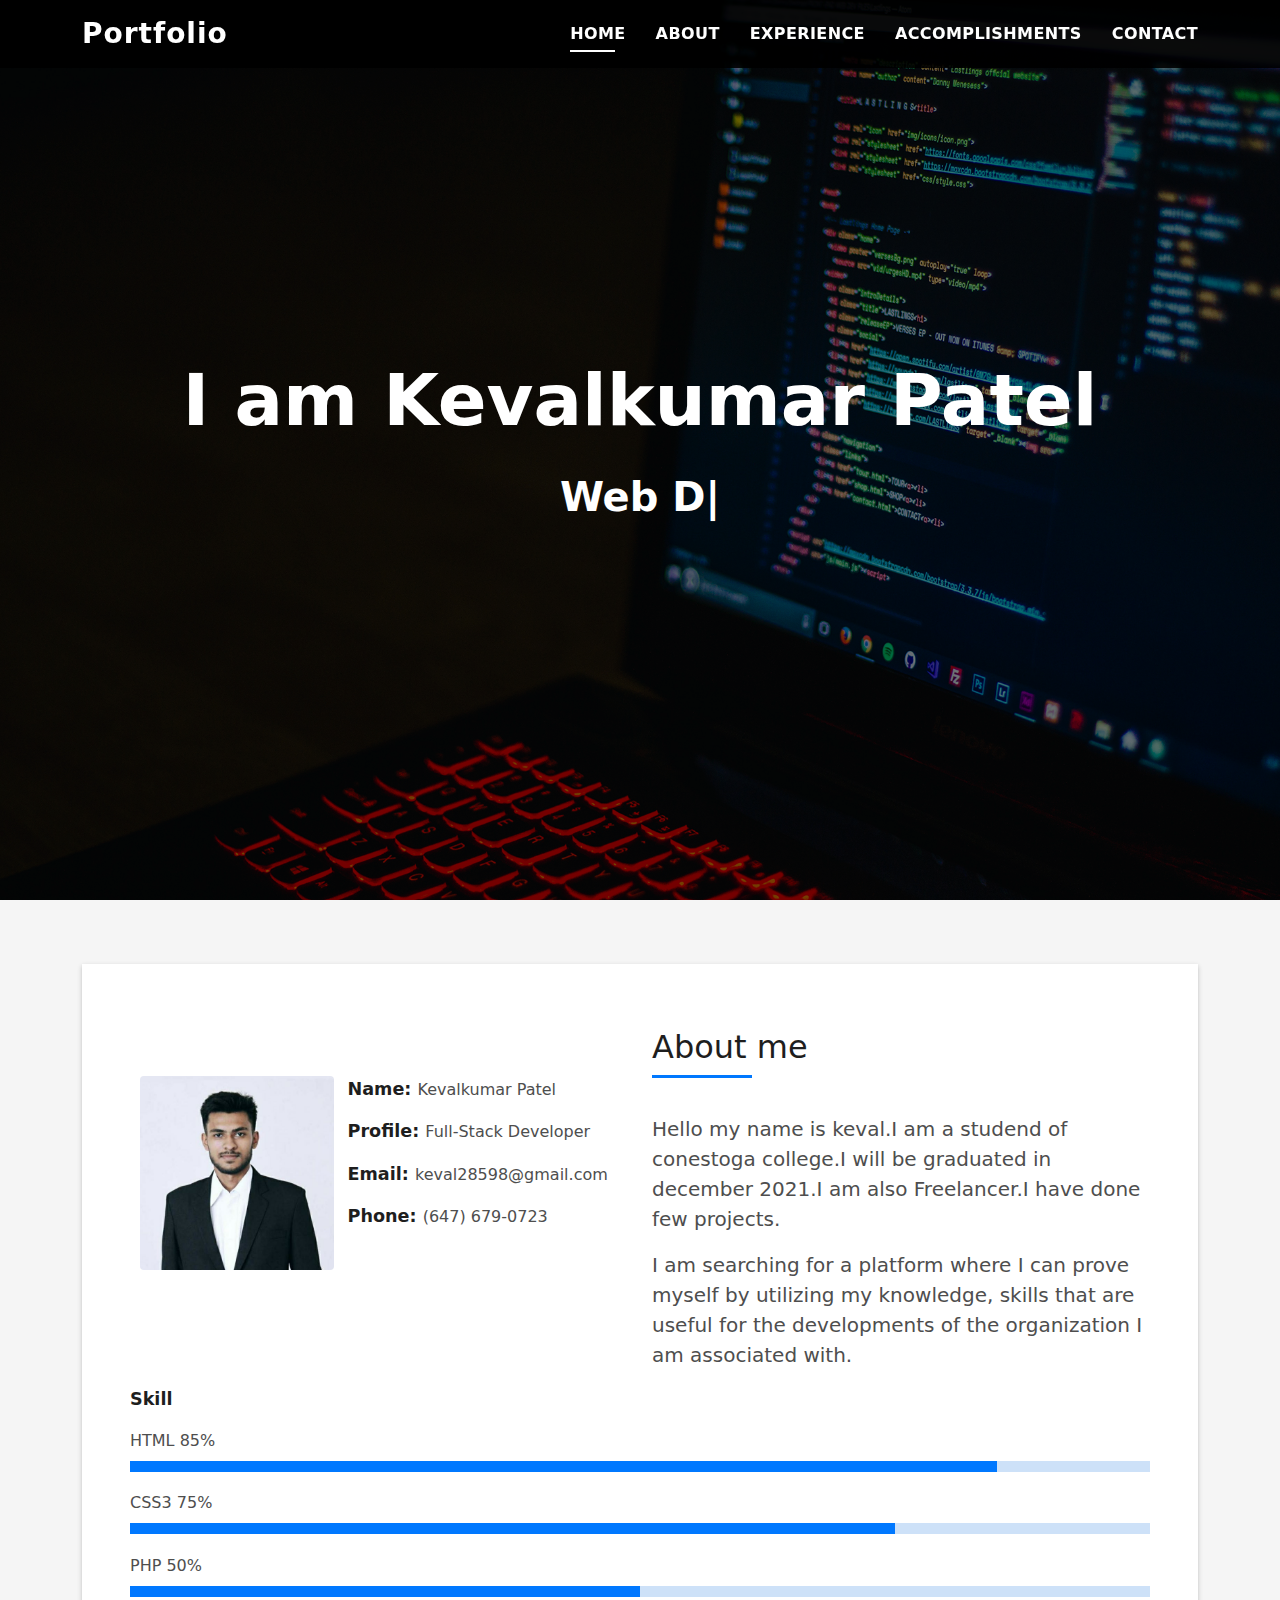
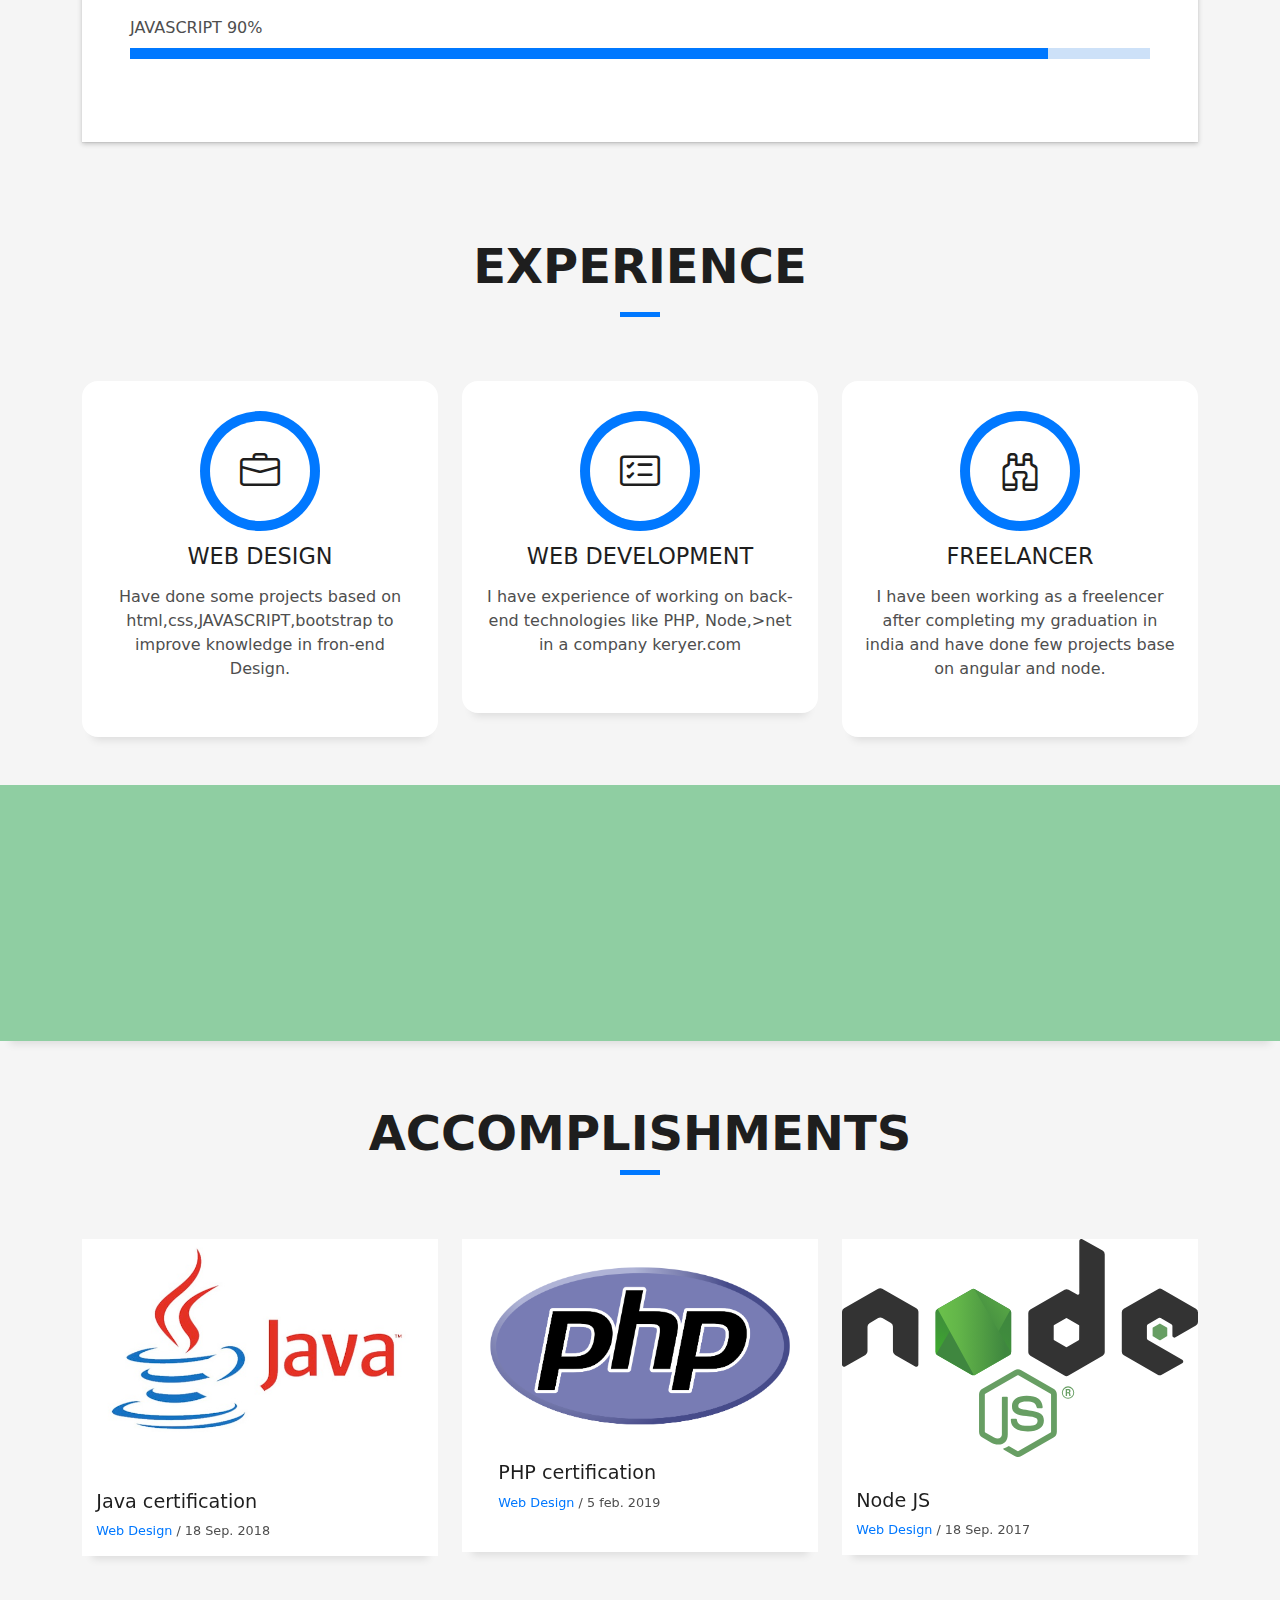
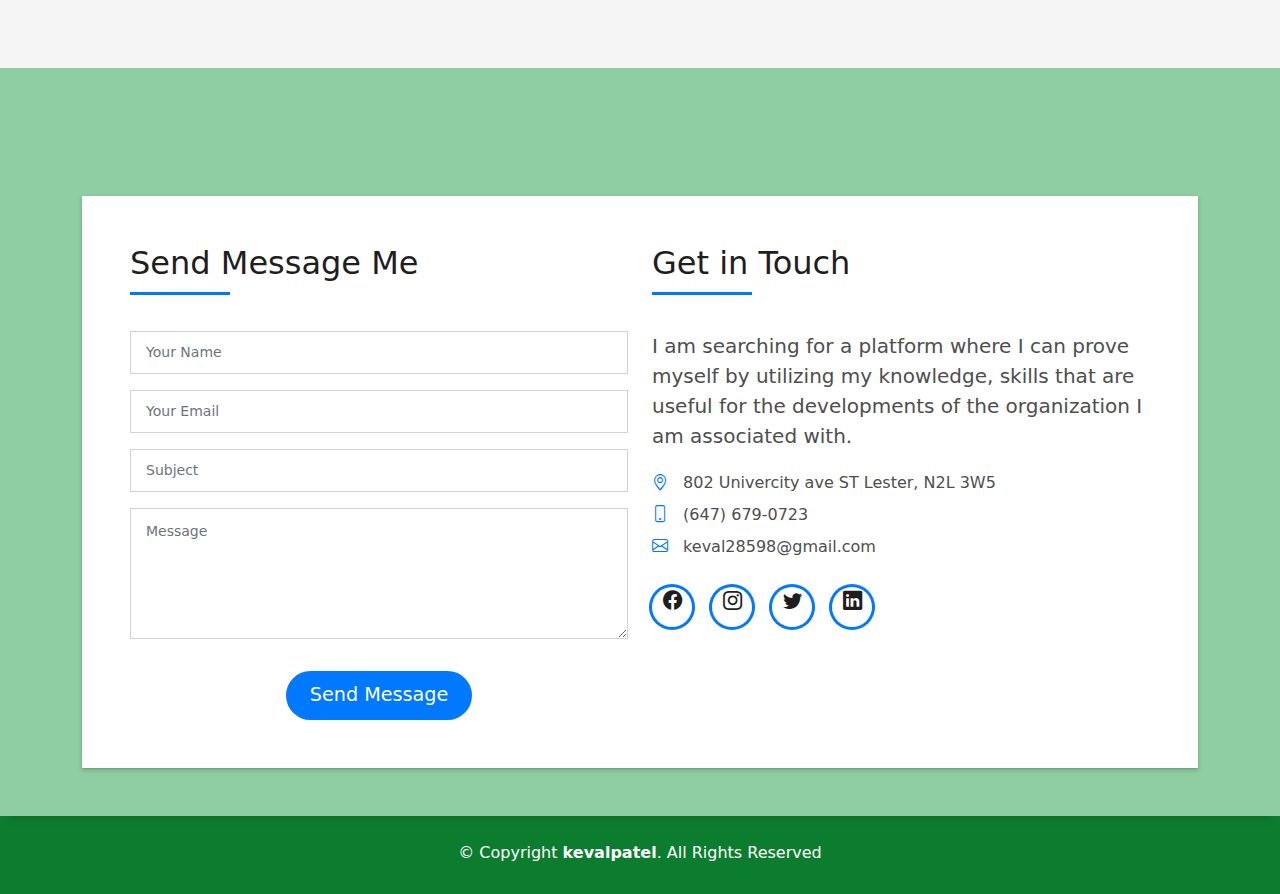
<file: index.html>
<!DOCTYPE html>
<html lang="en">

<head>
  <meta charset="utf-8">
  <meta content="width=device-width, initial-scale=1.0" name="viewport">

  <title>Kevalkumar Portfoliooo</title>
  <meta name="keywords" content="web developer">
  <meta name="keywords" content="full-stack web developer">

  <meta name="keywords" content="front-end web developer">

  <meta name="keywords" content="freelencer">

  <meta name="description" content="I am keval.I am searching for a platform where I can prove myself by utilizing my knowledge, skills that are useful
  for the developments of the organization I am associated with.">

  

  <link href="assets/img/favicon.png" rel="icon">
  <link href="assets/img/apple-touch-icon.png" rel="apple-touch-icon">

  <link href="assets/vendor/bootstrap/css/bootstrap.min.css" rel="stylesheet">
  <link href="assets/vendor/bootstrap-icons/bootstrap-icons.css" rel="stylesheet">
  <link href="assets/vendor/glightbox/css/glightbox.min.css" rel="stylesheet">

  <link href="assets/css/style.css" rel="stylesheet">

</head>
<body>
  <header id="header" class="fixed-top">
    <div class="container d-flex align-items-center justify-content-between">

      <h1 class="logo"><a href="index.html">Portfolio</a></h1>

      <nav id="navbar" class="navbar ">
        <ul>
          <li><a class="nav-link scrollto active" href="#hero">Home</a></li>
          <li><a class="nav-link scrollto" href="#about">About</a></li>
          <li><a class="nav-link scrollto" href="#services">Experience</a></li>
          <li><a class="nav-link scrollto " href="#Aaccomplishments">Accomplishments</a></li>
          
          <li><a class="nav-link scrollto" href="#contact">Contact</a></li>
        </ul>
        <i class="bi bi-list mobile-nav-toggle"></i>
      </nav>

    </div>
  </header>

  <div id="hero" class="hero route bg-image" style="background-image: url(assets/img/p.jpg)" alt="coding image of laptop">
    <div class="overlay-itro"></div>
    <div class="hero-content display-table">
      <div class="table-cell">
        <div class="container">
          
          <h1 class="hero-title mb-4">I am Kevalkumar Patel</h1>
          <p class="hero-subtitle"><span class="typed" data-typed-items="Web Developer, Freelancer,"></span></p>
        </div>
      </div>
    </div>
  </div>

  <main id="main">
    <section id="about" class="about-mf sect-pt4 route">
      <div class="container">
        <div class="row">
          <div class="col-sm-12">
            <div class="box-shadow-full">
              <div class="row">
                <div class="col-md-6">
                  <div class="row mt-5">
                    <div class="col-sm-4 col-md-5 ">
                      <div class="about-img">
                        <img src="assets/img/keval.jpg" class="img-fluid rounded b-shadow-a" alt="kevalkumar patel">
                      </div>
                    </div>
                    <div class="col-sm-8 col-md-7">
                      <div class="about-info">
                        <p><span class="title-s">Name: </span> <span>Kevalkumar Patel</span></p>
                        <p><span class="title-s">Profile: </span> <span>Full-Stack Developer</span></p>
                        <p><span class="title-s">Email: </span> <span>keval28598@gmail.com</span></p>
                        <p><span class="title-s">Phone: </span> <span>(647) 679-0723</span></p>
                      </div>
                    </div>
                  </div>
                
                </div>
                <div class="col-md-6">
                  <div class="about-me pt-4 pt-md-0">
                    <div class="title-box-2">
                      <h5 class="title-left">
                        About me
                      </h5>
                    </div>
                    <p class="lead">
                      Hello my name is keval.I am a studend of conestoga college.I will be graduated
                       in december 2021.I am also Freelancer.I have done few projects.
                      
                    </p>
                    <p class="lead">
                      I am searching for a platform where I can prove myself by utilizing my knowledge, skills that are useful
                      for the developments of the organization I am associated with.
                    </p>
                  </div>
                </div>
              </div>
              <div class="row">
                <div class="col-md-12">
                  <div class="skill-mf">
                    <p class="title-s">Skill</p>
                    <span>HTML</span> <span class="pull-right">85%</span>
                    <div class="progress">
                      <div class="progress-bar" role="progressbar" style="width: 85%;" aria-valuenow="85" aria-valuemin="0" aria-valuemax="100"></div>
                    </div>
                    <span>CSS3</span> <span class="pull-right">75%</span>
                    <div class="progress">
                      <div class="progress-bar" role="progressbar" style="width: 75%" aria-valuenow="75" aria-valuemin="0" aria-valuemax="100"></div>
                    </div>
                    <span>PHP</span> <span class="pull-right">50%</span>
                    <div class="progress">
                      <div class="progress-bar" role="progressbar" style="width: 50%" aria-valuenow="50" aria-valuemin="0" aria-valuemax="100"></div>
                    </div>
                    <span>JAVASCRIPT</span> <span class="pull-right">90%</span>
                    <div class="progress">
                      <div class="progress-bar" role="progressbar" style="width: 90%" aria-valuenow="90" aria-valuemin="0" aria-valuemax="100"></div>
                    </div>
                  </div>
                </div>
              </div>
            </div>
          </div>
        </div>
      </div>
    </section>
    <section id="services" class="services-mf pt-5 route">
      <div class="container">
        <div class="row">
          <div class="col-sm-12">
            <div class="title-box text-center">
              <h3 class="title-a">
                Experience
              </h3>
              <p class="subtitle-a">
               
              </p>
              <div class="line-mf"></div>
            </div>
          </div>
        </div>
        <div class="row">
          <div class="col-md-4">
            <div class="service-box">
              <div class="service-ico">
                <span class="ico-circle"><i class="bi bi-briefcase"></i></span>
              </div>
              <div class="service-content">
                <h2 class="s-title">Web Design</h2>
                <p class="s-description text-center">
                  Have done some projects based on html,css,JAVASCRIPT,bootstrap
                  to improve knowledge in fron-end Design.
                </p>
              </div>
            </div>
          </div>
          <div class="col-md-4">
            <div class="service-box">
              <div class="service-ico">
                <span class="ico-circle"><i class="bi bi-card-checklist"></i></span>
              </div>
              <div class="service-content">
                <h2 class="s-title">Web Development</h2>
                <p class="s-description text-center">
                  I have experience of working on back-end technologies like PHP,
                  Node,>net in a company keryer.com
                </p>
              </div>
            </div>
          </div>
         <div class="col-md-4">
            <div class="service-box">
              <div class="service-ico">
                <span class="ico-circle"><i class="bi bi-binoculars"></i></span>
              </div>
              <div class="service-content">
                <h2 class="s-title">Freelancer</h2>
                <p class="s-description text-center">
                  I have been working as a freelencer after completing my graduation in india
                  and have done few projects base on angular and node.
                </p>
              </div>
            </div>
          </div>
        </div>
      </div>
    </section>
    <div class="section-counter paralax-mf bg-image">
      <div class="overlay-mf"></div>
      <div class="container position-relative">
        <div class="row">
          
        </div>
      </div>
    </div>
    <section id="Aaccomplishments" class="portfolio-mf sect-pt4 route">
      <div class="container">
        <div class="row">
          <div class="col-sm-12">
            <div class="title-box text-center">
              <h3 class="title-a">
                Accomplishments
              </h3>
              <div class="line-mf"></div>
            </div>
          </div>
        </div>
        <div class="row">
          <div class="col-md-4">
            <div class="work-box">
              <a href="assets/img/java_logo2.jpg" data-gallery="portfolioGallery" class="portfolio-lightbox" alt="java logo">
                <div class="work-img">
                  <img src="assets/img/java_logo2.jpg" alt="java logo" class="img-fluid">
                </div>
              </a>
              <div class="work-content">
                <div class="row">
                  <div class="col-sm-8">
                    <h2 class="w-title">Java certification</h2>
                    <div class="w-more">
                      <span class="w-ctegory">Web Design</span> / <span class="w-date">18 Sep. 2018</span>
                    </div>
                  </div>
                  <div class="col-sm-4">
                    <div class="w-like">
                  
                    </div>
                  </div>
                </div>
              </div>
            </div>
          </div>
          <div class="col-md-4">
            <div class="work-box p-4">
              <a href="assets/img/PHP-logo.svg.png" data-gallery="portfolioGallery" class="portfolio-lightbox" alt="php logo">
                <div class="work-img">
                  <img src="assets/img/PHP-logo.svg.png" alt="php logo" class="img-fluid">
                </div>
              </a>
              <div class="work-content">
                <div class="row">
                  <div class="col-sm-8">
                    <h2 class="w-title">PHP certification</h2>
                    <div class="w-more">
                      <span class="w-ctegory">Web Design</span> / <span class="w-date">5 feb. 2019</span>
                    </div>
                  </div>
                  <div class="col-sm-4">
                    <div class="w-like">
                    </div>
                  </div>
                </div>
              </div>
            </div>
          </div>
          
          <div class="col-md-4">
            <div class="work-box">
              <a href="assets/img/nodejs-new-pantone-black.svg" data-gallery="portfolioGallery" class="portfolio-lightbox" alt="node js logo">
                <div class="work-img">
                  <img src="assets/img/nodejs-new-pantone-black.svg" alt="node js logo" class="img-fluid" height="500px">
                </div>
              </a>
              <div class="work-content">
                <div class="row">
                  <div class="col-sm-8">
                    <h2 class="w-title">Node JS</h2>
                    <div class="w-more">
                      <span class="w-ctegory">Web Design</span> / <span class="w-date">18 Sep. 2017</span>
                    </div>
                  </div>
                  <div class="col-sm-4">
                    <div class="w-like">
                    </div>
                  </div>
                </div>
              </div>
            </div>
          </div>

        </div>
      </div>
    </section>
    <section id="contact" class="paralax-mf footer-paralax bg-image sect-mt4 route">
      <div class="overlay-mf"></div>
      <div class="container">
        <div class="row">
          <div class="col-sm-12">
            <div class="contact-mf">
              <div id="contact" class="box-shadow-full">
                <div class="row">
                  <div class="col-md-6">
                    <div class="title-box-2">
                      <h5 class="title-left">
                        Send Message Me
                      </h5>
                    </div>
                    <div>
                      <form action="forms/contact.php" method="post" role="form" class="php-email-form">
                        <div class="row">
                          <div class="col-md-12 mb-3">
                            <div class="form-group">
                              <input type="text" name="name" class="form-control" id="name" placeholder="Your Name" required>
                            </div>
                          </div>
                          <div class="col-md-12 mb-3">
                            <div class="form-group">
                              <input type="email" class="form-control" name="email" id="email" placeholder="Your Email" required>
                            </div>
                          </div>
                          <div class="col-md-12 mb-3">
                            <div class="form-group">
                              <input type="text" class="form-control" name="subject" id="subject" placeholder="Subject" required>
                            </div>
                          </div>
                          <div class="col-md-12">
                            <div class="form-group">
                              <textarea class="form-control" name="message" rows="5" placeholder="Message" required></textarea>
                            </div>
                          </div>
                          <div class="col-md-12 text-center my-3">
                            <div class="loading">Loading</div>
                            <div class="error-message"></div>
                            <div class="sent-message">Your message has been sent. Thank you!</div>
                          </div>
                          <div class="col-md-12 text-center">
                            <button type="submit" class="button button-a button-big button-rouded">Send Message</button>
                          </div>
                        </div>
                      </form>
                    </div>
                  </div>
                  <div class="col-md-6">
                    <div class="title-box-2 pt-4 pt-md-0">
                      <h5 class="title-left">
                        Get in Touch
                      </h5>
                    </div>
                    <div class="more-info">
                      <p class="lead">
                        I am searching for a platform where I can prove myself by utilizing my knowledge, skills that are useful
                      for the developments of the organization I am associated with.
                      </p>
                      <ul class="list-ico">
                        <li><span class="bi bi-geo-alt"></span> 802 Univercity ave ST Lester, N2L 3W5</li>
                        <li><span class="bi bi-phone"></span> (647) 679-0723</li>
                        <li><span class="bi bi-envelope"></span> keval28598@gmail.com</li>
                      </ul>
                    </div>
                    <div class="socials">
                      <ul>
                        <li><a href=""><span class="ico-circle"><i class="bi bi-facebook"></i></span></a></li>
                        <li><a href=""><span class="ico-circle"><i class="bi bi-instagram"></i></span></a></li>
                        <li><a href=""><span class="ico-circle"><i class="bi bi-twitter"></i></span></a></li>
                        <li><a href=""><span class="ico-circle"><i class="bi bi-linkedin"></i></span></a></li>
                      </ul>
                    </div>
                  </div>
                </div>
              </div>
            </div>
          </div>
        </div>
      </div>
    </section>
 </main>
  <footer>
    <div class="container">
      <div class="row">
        <div class="col-sm-12">
          <div class="copyright-box">
            <p class="copyright">&copy; Copyright <strong>kevalpatel</strong>. All Rights Reserved</p>
            
          </div>
        </div>
      </div>
    </div>
  </footer>
 <div id="preloader"></div>
  <a href="#" class="back-to-top d-flex align-items-center justify-content-center"><i class="bi bi-arrow-up-short"></i></a>
  <script src="assets/vendor/bootstrap/js/bootstrap.bundle.min.js"></script>
  <script src="assets/vendor/glightbox/js/glightbox.min.js"></script>
  <script src="assets/vendor/swiper/swiper-bundle.min.js"></script>
  <script src="assets/vendor/typed.js/typed.min.js"></script>
  <script src="assets/js/main.js"></script>
</body>
</html>
</file>
<file: assets/css/style.css>
/**
* Template Name: DevFolio - v4.6.0
* Template URL: https://bootstrapmade.com/devfolio-bootstrap-portfolio-html-template/
* Author: BootstrapMade.com
* License: https://bootstrapmade.com/license/
*/

/*--------------------------------------------------------------
# General
--------------------------------------------------------------*/
body {
  background-color: #f5f5f5;
  color: #4e4e4e;
}

h1,
h2,
h3,
h4,
h5,
h6 {
  color: #1e1e1e;
}

a {
  color: #1e1e1e;
  text-decoration: none;
  transition: all 0.5s ease-in-out;
}
a:hover {
  color: #0078ff;
  text-decoration: none;
  transition: all 0.5s ease-in-out;
}

.p-r {
  position: relative;
}

.color-a {
  text-decoration: none;
  color: #0078ff;
}

.color-d {
  color: #f5f5f5;
}

.color-text-a {
  text-decoration: none;
  color: #4e4e4e;
}

.box-shadow, .card-blog, .work-box, .service-box, .paralax-mf {
  box-shadow: 0 13px 8px -10px rgba(0, 0, 0, 0.1);
}

.box-shadow-a, .button:hover {
  text-decoration: none;
  box-shadow: 0 0 0 4px #cde1f8;
}

.display-5 {
  font-size: 2.5rem;
  font-weight: 300;
  line-height: 1.1;
}

.display-6 {
  font-size: 2rem;
  font-weight: 300;
  line-height: 1.1;
}

.avatar {
  width: 32px;
  height: 32px;
  margin-right: 4px;
  overflow: hidden;
}

.bg-image {
  background-repeat: no-repeat;
  background-attachment: fixed;
  background-size: cover;
  background-position: center center;
}
@media (max-width: 1024px) {
  .bg-image {
    background-attachment: scroll;
  }
}

.overlay-mf {
  background-color: #64bd7f;
}

.overlay-mf {
  position: absolute;
  top: 0;
  left: 0px;
  padding: 0;
  height: 100%;
  width: 100%;
  opacity: 0.7;
}

.paralax-mf {
  position: relative;
  padding: 8rem 0;
}

.display-table {
  width: 100%;
  height: 100%;
  display: table;
}

.table-cell {
  display: table-cell;
  vertical-align: middle;
}

/*--/ Sections /--*/
.sect-4 {
  padding: 4rem 0;
}

.sect-pt4 {
  padding-top: 4rem;
}

.sect-mt4 {
  margin-top: 4rem;
}

/*--/ Title s /--*/
.title-s {
  font-weight: 600;
  color: #1e1e1e;
  font-size: 1.1rem;
}

/*--/ Title A /--*/
.title-box {
  margin-bottom: 4rem;
}

.title-a {
  text-decoration: none;
  font-size: 3rem;
  font-weight: bold;
  text-transform: uppercase;
}

.subtitle-a {
  text-decoration: none;
  color: #4e4e4e;
}

.line-mf {
  width: 40px;
  height: 5px;
  background-color: #0078ff;
  margin: 0 auto;
}

/*--/ Title Left /--*/
.title-box-2 {
  margin-bottom: 3rem;
}

.title-left {
  font-size: 2rem;
  position: relative;
}
.title-left:before {
  content: "";
  position: absolute;
  height: 3px;
  background-color: #0078ff;
  width: 100px;
  bottom: -12px;
}

/*------/ Box /------*/
.box-pl2 {
  padding-left: 2rem;
}

.box-shadow-full {
  padding: 3rem 1.25rem;
  position: relative;
  background-color: #fff;
  margin-bottom: 3rem;
  z-index: 2;
  box-shadow: 0 1px 1px 0 rgba(0, 0, 0, 0.06), 0 2px 5px 0 rgba(0, 0, 0, 0.2);
}
@media (min-width: 768px) {
  .box-shadow-full {
    padding: 3rem;
  }
}

/*------/ Socials /------*/
.socials {
  padding: 1.5rem 0;
}
.socials ul li {
  display: inline-block;
}
.socials .ico-circle {
  height: 40px;
  width: 40px;
  font-size: 1.2rem;
  border-radius: 50%;
  line-height: 1.6;
  margin: 0 15px 0 0;
  box-shadow: 0 0 0 3px #0078ff;
  transition: all 500ms ease;
}
.socials .ico-circle:hover {
  background-color: #0078ff;
  color: #fff;
  box-shadow: 0 0 0 3px #cde1f8;
  transition: all 500ms ease;
}

/*------/ Ul resect /------*/
.ul-resect, .widget-tags ul, .widget-sidebar .list-sidebar, .box-comments .list-comments, .blog-wrapper .post-meta ul, .list-ico, .socials ul {
  list-style: none;
  padding-left: 0;
  margin-bottom: 0;
}

.list-ico {
  line-height: 2;
}
.list-ico span {
  color: #0078ff;
  margin-right: 10px;
}

/*------/ Ico Circle /------*/
.ico-circle {
  height: 100px;
  width: 100px;
  font-size: 2rem;
  border-radius: 50%;
  line-height: 1.55;
  margin: 0 auto;
  text-align: center;
  box-shadow: 0 0 0 10px #0078ff;
  display: block;
}

/*------/ Owl Carousel /------*/
.owl-theme .owl-dots {
  text-align: center;
  margin-top: 18px;
}
.owl-theme .owl-dots .owl-dot {
  display: inline-block;
}
.owl-theme .owl-dots .owl-dot span {
  width: 18px;
  height: 7px;
  margin: 5px 5px;
  background: #cde1f8;
  border: 0px solid #cde1f8;
  display: block;
  transition: all 0.6s ease-in-out;
  cursor: pointer;
}
.owl-theme .owl-dots .owl-dot:hover span {
  background-color: #cde1f8;
}
.owl-theme .owl-dots .owl-dot.active span {
  background-color: #1B1B1B;
  width: 25px;
}

/*--/ Scrolltop s /--*/
.scrolltop-mf {
  position: relative;
  display: none;
}
.scrolltop-mf span {
  z-index: 999;
  position: fixed;
  width: 42px;
  height: 42px;
  background-color: #0078ff;
  opacity: 0.7;
  font-size: 1.6rem;
  line-height: 1.5;
  text-align: center;
  color: #fff;
  top: auto;
  left: auto;
  right: 30px;
  bottom: 50px;
  cursor: pointer;
  border-radius: 50%;
}

/*--------------------------------------------------------------
# Back to top button
--------------------------------------------------------------*/
.back-to-top {
  position: fixed;
  visibility: hidden;
  opacity: 0;
  right: 15px;
  bottom: 15px;
  z-index: 996;
  background: #0078ff;
  width: 40px;
  height: 40px;
  border-radius: 50px;
  transition: all 0.4s;
}
.back-to-top i {
  font-size: 28px;
  color: #fff;
  line-height: 0;
}
.back-to-top:hover {
  background: #298eff;
  color: #fff;
}
.back-to-top.active {
  visibility: visible;
  opacity: 1;
}

/*------/ Prelaoder /------*/
#preloader {
  position: fixed;
  top: 0;
  left: 0;
  right: 0;
  bottom: 0;
  z-index: 9999;
  overflow: hidden;
  background: #fff;
}

#preloader:before {
  content: "";
  position: fixed;
  top: calc(50% - 30px);
  left: calc(50% - 30px);
  border: 6px solid #f2f2f2;
  border-top: 6px solid #0078ff;
  border-radius: 50%;
  width: 60px;
  height: 60px;
  -webkit-animation: animate-preloader 1s linear infinite;
  animation: animate-preloader 1s linear infinite;
}

@-webkit-keyframes animate-preloader {
  0% {
    transform: rotate(0deg);
  }
  100% {
    transform: rotate(360deg);
  }
}

@keyframes animate-preloader {
  0% {
    transform: rotate(0deg);
  }
  100% {
    transform: rotate(360deg);
  }
}
/*------/ Button /------*/
.button {
  display: inline-block;
  padding: 0.3rem 0.6rem;
  text-align: center;
  vertical-align: middle;
  -webkit-user-select: none;
  -moz-user-select: none;
  user-select: none;
  font-size: 1rem;
  border-radius: 0.3rem;
  border: 1px solid transparent;
  transition: all 500ms ease;
  cursor: pointer;
}
.button:focus {
  outline: 0;
}
.button:hover {
  background-color: #0062d3;
  color: #fff;
  transition: all 500ms ease;
}

.button-a {
  text-decoration: none;
  background-color: #0078ff;
  color: #fff;
  border-color: #cde1f8;
}

.button-big {
  padding: 0.9rem 2.3rem;
  font-size: 1.2rem;
}

.button-rouded {
  border-radius: 5rem;
}

.btn-lg {
  padding: 0.5rem 1rem;
  font-size: 1.25rem;
  line-height: 1.5;
  border-radius: 0.3rem;
}

/*--------------------------------------------------------------
# Header
--------------------------------------------------------------*/
#header {
  transition: all 0.5s;
  z-index: 997;
  padding: 20px 0;
}
#header .logo {
  font-size: 28px;
  margin: 0;
  padding: 0;
  font-weight: 600;
  letter-spacing: 1px;
}
#header .logo a {
  color: #fff;
}
#header .logo img {
  max-height: 40px;
}
#header {
  background: rgba(0, 0, 0, 0.9);
  padding: 12px 0;
}

/*--------------------------------------------------------------
# Navigation Menu
--------------------------------------------------------------*/
/**
* Desktop Navigation 
*/
.navbar {
  padding: 0;
}
.navbar ul {
  margin: 0;
  padding: 0;
  display:flex;
  list-style: none;
  align-items: center;
}
.navbar li {
  position: relative;
  
}
.navbar > ul > li {
  white-space: nowrap;
  padding: 10px 0 10px 30px;
}
.navbar a, .navbar a:focus {
  display: flex;
  align-items: center;
  justify-content: space-between;
  color: #fff;
  font-size: 16px;
  font-weight: 600;
  padding: 0;
  white-space: nowrap;
  transition: 0.3s;
  letter-spacing: 0.4px;
  position: relative;
  text-transform: uppercase;
}
.navbar a i, .navbar a:focus i {
  font-size: 12px;
  line-height: 0;
  margin-left: 5px;
}
.navbar > ul > li > a:before {
  content: "";
  position: absolute;
  width: 100%;
  height: 2px;
  bottom: -6px;
  left: 0;
  width: 0;
  background-color: #fff;
  visibility: hidden;
  transition: all 0.3s ease-in-out 0s;
}
.navbar a:hover:before, .navbar li:hover > a:before, .navbar .active:before {
  visibility: visible;
  width: 80%;
}
.navbar a:hover, .navbar .active, .navbar .active:focus, .navbar li:hover > a {
  color: #fff;
}
.navbar .dropdown ul {
  display: block;
  position: absolute;
  left: 30px;
  top: calc(100% + 30px);
  margin: 0;
  padding: 10px 0;
  z-index: 99;
  opacity: 0;
  visibility: hidden;
  background: #fff;
  box-shadow: 0px 0px 30px rgba(127, 137, 161, 0.25);
  transition: 0.3s;
}
.navbar .dropdown ul li {
  min-width: 200px;
}
.navbar .dropdown ul a {
  padding: 10px 20px;
  font-size: 14px;
  text-transform: none;
  color: #4e4e4e;
}
.navbar .dropdown ul a i {
  font-size: 12px;
}
.navbar .dropdown ul a:hover, .navbar .dropdown ul .active:hover, .navbar .dropdown ul li:hover > a {
  color: #0078ff;
}
.navbar .dropdown:hover > ul {
  opacity: 1;
  top: 100%;
  visibility: visible;
}
.navbar .dropdown .dropdown ul {
  top: 0;
  left: calc(100% - 30px);
  visibility: hidden;
}
.navbar .dropdown .dropdown:hover > ul {
  opacity: 1;
  top: 0;
  left: 100%;
  visibility: visible;
}
@media (max-width: 1366px) {
  .navbar .dropdown .dropdown ul {
    left: -90%;
  }
  .navbar .dropdown .dropdown:hover > ul {
    left: -100%;
  }
}

/**
* Mobile Navigation 
*/
.mobile-nav-toggle {
  color: #fff;
  font-size: 28px;
  cursor: pointer;
  display: none;
  line-height: 0;
  transition: 0.5s;
}

@media (max-width: 991px) {
  .mobile-nav-toggle {
    display: block;
  }

  .navbar ul {
    display: none;
  }
}
.navbar-mobile {
  position: fixed;
  overflow: hidden;
  top: 0;
  right: 0;
  left: 0;
  bottom: 0;
  background: rgba(78, 78, 78, 0.9);
  transition: 0.3s;
  z-index: 999;
}
.navbar-mobile .mobile-nav-toggle {
  position: absolute;
  top: 15px;
  right: 15px;
}
.navbar-mobile ul {
  display: block;
  position: absolute;
  top: 55px;
  right: 15px;
  bottom: 15px;
  left: 15px;
  padding: 10px 0;
  background-color: #fff;
  overflow-y: auto;
  transition: 0.3s;
}
.navbar-mobile > ul > li {
  padding: 0;
}
.navbar-mobile a:hover:before, .navbar-mobile li:hover > a:before, .navbar-mobile .active:before {
  visibility: hidden;
}
.navbar-mobile a, .navbar-mobile a:focus {
  padding: 10px 20px;
  font-size: 15px;
  color: #4e4e4e;
}
.navbar-mobile a:hover, .navbar-mobile .active, .navbar-mobile li:hover > a {
  color: #0078ff;
}
.navbar-mobile .getstarted, .navbar-mobile .getstarted:focus {
  margin: 15px;
}
.navbar-mobile .dropdown ul {
  position: static;
  display: none;
  margin: 10px 20px;
  padding: 10px 0;
  z-index: 99;
  opacity: 1;
  visibility: visible;
  background: #fff;
  box-shadow: 0px 0px 30px rgba(127, 137, 161, 0.25);
}
.navbar-mobile .dropdown ul li {
  min-width: 200px;
}
.navbar-mobile .dropdown ul a {
  padding: 10px 20px;
}
.navbar-mobile .dropdown ul a i {
  font-size: 12px;
}
.navbar-mobile .dropdown ul a:hover, .navbar-mobile .dropdown ul .active:hover, .navbar-mobile .dropdown ul li:hover > a {
  color: #0078ff;
}
.navbar-mobile .dropdown > .dropdown-active {
  display: block;
}

/*--------------------------------------------------------------
# Hero Section
--------------------------------------------------------------*/
.hero {
  height: 100vh;
  position: relative;
  color: #fff;
}
.hero .hero-content {
  text-align: center;
  position: absolute;
}
.hero .overlay-itro {
  background-color: rgba(0, 0, 0, 0.6);
  position: absolute;
  top: 0;
  left: 0px;
  padding: 0;
  height: 100%;
  width: 100%;
  opacity: 0.9;
}
.hero .hero-title {
  color: #fff;
  font-weight: 600;
  font-size: 3rem;
}
@media (min-width: 768px) {
  .hero .hero-title {
    font-size: 4.5rem;
  }
}
.hero .hero-subtitle {
  font-size: 1.5rem;
  font-weight: 600;
}
@media (min-width: 768px) {
  .hero .hero-subtitle {
    font-size: 2.5rem;
  }
}
.hero .text-slider-items {
  display: none;
}

.hero-single {
  height: 350px;
}
.hero-single .hero-content {
  margin-top: 30px;
}
.hero-single .hero-title {
  text-transform: uppercase;
  font-size: 3rem;
}
@media (min-width: 768px) {
  .hero-single .hero-title {
    font-size: 3.5rem;
  }
}
.hero-single .breadcrumb {
  background-color: transparent;
  color: #0078ff;
}
.hero-single .breadcrumb .breadcrumb-item:before {
  color: #cde1f8;
}
.hero-single .breadcrumb .breadcrumb-item.active {
  color: #cde1f8;
}
.hero-single .breadcrumb a {
  color: #fff;
}

/*--------------------------------------------------------------
# About
--------------------------------------------------------------*/
.about-mf .box-shadow-full {
  padding-top: 4rem;
  padding-bottom: 4rem;
}
.about-mf .about-img {
  margin-bottom: 2rem;
}
.about-mf .about-img img {
  margin-left: 10px;
}
@media (min-width: 767px) {
  .about-mf .box-pl2 {
    margin-top: 3rem;
    padding-left: 0rem;
  }
}

.skill-mf span {
  color: #4e4e4e;
}
.skill-mf .progress {
  background-color: #cde1f8;
  margin: 0.5rem 0 1.2rem 0;
  border-radius: 0;
  height: 0.7rem;
}
.skill-mf .progress .progress-bar {
  height: 0.7rem;
  background-color: #0078ff;
}

/*--------------------------------------------------------------
# Services
--------------------------------------------------------------*/
.service-box {
  background-color: #fff;
  padding: 2.5rem 1.3rem;
  border-radius: 1rem;
  margin-bottom: 3rem;
  text-align: center;
}
.service-box:hover .ico-circle {
  transition: all 500ms ease;
  color: #fff;
  background-color: #0078ff;
  box-shadow: 0 0 0 10px #cde1f8;
}
.service-box .service-ico {
  margin-bottom: 1rem;
  color: #1e1e1e;
}
.service-box .ico-circle {
  transition: all 500ms ease;
  display: inline-flex;
  align-items: center;
  justify-content: center;
}
.service-box .ico-circle i {
  line-height: 0;
  font-size: 40px;
}
.service-box .s-title {
  font-size: 1.4rem;
  text-transform: uppercase;
  text-align: center;
  padding: 0.4rem 0;
}
.service-box .s-description {
  color: #4e4e4e;
}

/*--------------------------------------------------------------
# Counter
--------------------------------------------------------------*/
.counter-box {
  color: #fff;
  text-align: center;
}
@media (min-width: 577px) {
  .counter-box {
    margin-bottom: 1.8rem;
  }
}

.counter-ico {
  margin-bottom: 1rem;
}
.counter-ico .ico-circle {
  height: 60px;
  width: 60px;
  line-height: 1.5;
  box-shadow: 0 0 0 10px #cde1f8;
}

.counter-num .counter {
  font-size: 2rem;
  margin-bottom: 0;
}

/*--------------------------------------------------------------
# Portfolio
--------------------------------------------------------------*/
.work-box {
  margin-bottom: 3rem;
  -webkit-backface-visibility: hidden;
  backface-visibility: hidden;
  background-color: #fff;
}
.work-box:hover img {
  transform: scale(1.3);
}

.work-img {
  display: block;
  overflow: hidden;
}
.work-img img {
  transition: all 1s;
}

.work-content {
  padding: 2rem 3% 1rem 4%;
}
.work-content .w-more {
  color: #4e4e4e;
  font-size: 0.8rem;
}
.work-content .w-more .w-ctegory {
  color: #0078ff;
}
.work-content .w-like {
  font-size: 2.5rem;
  color: #0078ff;
  float: right;
}
.work-content .w-like a {
  color: #0078ff;
}
.work-content .w-like .num-like {
  font-size: 0.7rem;
}

.w-title {
  font-size: 1.2rem;
}

/*--------------------------------------------------------------
# Portfolio Details
--------------------------------------------------------------*/
.portfolio-details {
  padding-top: 40px;
}
.portfolio-details .portfolio-details-slider img {
  width: 100%;
}
.portfolio-details .portfolio-details-slider .swiper-pagination {
  margin-top: 20px;
  position: relative;
}
.portfolio-details .portfolio-details-slider .swiper-pagination .swiper-pagination-bullet {
  width: 12px;
  height: 12px;
  background-color: #fff;
  opacity: 1;
  border: 1px solid #0078ff;
}
.portfolio-details .portfolio-details-slider .swiper-pagination .swiper-pagination-bullet-active {
  background-color: #0078ff;
}
.portfolio-details .portfolio-info {
  padding: 30px;
  box-shadow: 0px 0 30px rgba(78, 78, 78, 0.08);
}
.portfolio-details .portfolio-info h3 {
  font-size: 22px;
  font-weight: 700;
  margin-bottom: 20px;
  padding-bottom: 20px;
  border-bottom: 1px solid #eee;
}
.portfolio-details .portfolio-info ul {
  list-style: none;
  padding: 0;
  font-size: 15px;
}
.portfolio-details .portfolio-info ul li + li {
  margin-top: 10px;
}
.portfolio-details .portfolio-description {
  padding-top: 30px;
}
.portfolio-details .portfolio-description h2 {
  font-size: 26px;
  font-weight: 700;
  margin-bottom: 20px;
}
.portfolio-details .portfolio-description p {
  padding: 0;
}

/*--------------------------------------------------------------
# Testimonials
--------------------------------------------------------------*/
.testimonial-box {
  color: #fff;
  text-align: center;
}
.testimonial-box .author-test {
  margin-top: 1rem;
}
.testimonial-box .author-test img {
  margin: 0 auto;
}
.testimonial-box .author {
  color: #fff;
  text-transform: uppercase;
  font-weight: 600;
  margin: 1rem 0;
  display: block;
  font-size: 1.4rem;
}
.testimonial-box .comit {
  font-size: 2rem;
  color: #0078ff;
  background-color: #fff;
  width: 52px;
  height: 52px;
  display: block;
  margin: 0 auto;
  border-radius: 50%;
  line-height: 1.6;
}
@media (min-width: 768px) {
  .testimonial-box .description {
    padding: 0 5rem;
  }
}
@media (min-width: 992px) {
  .testimonial-box .description {
    padding: 0 8rem;
  }
}
@media (min-width: 1200px) {
  .testimonial-box .description {
    padding: 0 13rem;
  }
}

.swiper-pagination {
  margin-top: 20px;
  position: relative;
}
.swiper-pagination .swiper-pagination-bullet {
  width: 12px;
  height: 12px;
  background-color: rgba(255, 255, 255, 0.4);
  opacity: 1;
}
.swiper-pagination .swiper-pagination-bullet-active {
  background-color: #fff;
}

/*--------------------------------------------------------------
# Contact
--------------------------------------------------------------*/
.footer-paralax {
  padding: 4rem 0 0 0;
}

.contact-mf {
  margin-top: 4rem;
}
@media (min-width: 767px) {
  .contact-mf .box-pl2 {
    margin-top: 3rem;
    padding-left: 0rem;
  }
}

.php-email-form .error-message {
  display: none;
  color: #fff;
  background: #ed3c0d;
  text-align: center;
  padding: 15px;
  font-weight: 600;
}
.php-email-form .sent-message {
  display: none;
  color: #fff;
  background: #18d26e;
  text-align: center;
  padding: 15px;
  font-weight: 600;
}
.php-email-form .loading {
  display: none;
  background: #fff;
  text-align: center;
  padding: 15px;
}
.php-email-form .loading:before {
  content: "";
  display: inline-block;
  border-radius: 50%;
  width: 24px;
  height: 24px;
  margin: 0 10px -6px 0;
  border: 3px solid #18d26e;
  border-top-color: #eee;
  -webkit-animation: animate-loading 1s linear infinite;
  animation: animate-loading 1s linear infinite;
}
.php-email-form input, .php-email-form textarea {
  border-radius: 0;
  box-shadow: none;
  font-size: 14px;
}
.php-email-form input:focus, .php-email-form textarea:focus {
  border-color: #0078ff;
}
.php-email-form input {
  padding: 10px 15px;
}
.php-email-form textarea {
  padding: 12px 15px;
  margin-bottom: 0;
}
.php-email-form button[type=submit] {
  background: #0078ff;
  border: 0;
  padding: 10px 24px;
  color: #fff;
  transition: 0.4s;
}
.php-email-form button[type=submit]:hover {
  background: #3393ff;
}

@-webkit-keyframes animate-loading {
  0% {
    transform: rotate(0deg);
  }
  100% {
    transform: rotate(360deg);
  }
}

@keyframes animate-loading {
  0% {
    transform: rotate(0deg);
  }
  100% {
    transform: rotate(360deg);
  }
}
/*--------------------------------------------------------------
# Blog
--------------------------------------------------------------*/
@media (min-width: 767px) {
  .card-blog {
    margin-bottom: 3rem;
  }
}
.card-blog .card-body {
  position: relative;
}
.card-blog .card-category-box {
  position: absolute;
  text-align: center;
  top: -16px;
  left: 15px;
  right: 15px;
  line-height: 25px;
  overflow: hidden;
}
.card-blog .card-category {
  display: inline-block;
  color: #fff;
  padding: 0 15px 5px;
  overflow: hidden;
  background-color: #0078ff;
  border-radius: 4px;
}
.card-blog .card-category .category {
  color: #fff;
  display: inline-block;
  text-transform: uppercase;
  font-size: 0.7rem;
  letter-spacing: 0.1px;
  margin-bottom: 0;
}
.card-blog .card-title {
  font-size: 1.3rem;
  margin-top: 0.6rem;
}
.card-blog .card-description {
  color: #4e4e4e;
}
.card-blog .post-author {
  display: inline-block;
}
.card-blog .post-date {
  color: #4e4e4e;
  display: inline-block;
  float: right;
}

/*--------------------------------------------------------------
# Blog Single
--------------------------------------------------------------*/
.post-box,
.form-comments,
.box-comments,
.widget-sidebar {
  padding: 2rem;
  background-color: #fff;
  margin-bottom: 3rem;
}
@media (min-width: 768px) {
  .post-box,
.form-comments,
.box-comments,
.widget-sidebar {
    padding: 3rem;
  }
}

.blog-wrapper .article-title {
  font-size: 1.5rem;
}
@media (min-width: 768px) {
  .blog-wrapper .article-title {
    font-size: 1.9rem;
  }
}
.blog-wrapper .post-meta {
  margin: 1rem 0;
}
.blog-wrapper .post-meta ul {
  border-left: 4px solid #0078ff;
  margin-top: 1rem;
}
.blog-wrapper .post-meta ul li {
  display: inline-block;
  margin-left: 15px;
}
.blog-wrapper .post-meta ul a {
  color: #0078ff;
}
.blog-wrapper .post-meta ul span {
  color: #1e1e1e;
}
.blog-wrapper .blockquote {
  border-left: 4px solid #0078ff;
  padding: 18px;
  font-style: italic;
}

/*------/ Comments /------*/
.box-comments .list-comments li {
  padding-bottom: 40px;
}
.box-comments .list-comments .comment-avatar {
  display: table-cell;
  vertical-align: top;
}
.box-comments .list-comments .comment-avatar img {
  width: 80px;
  height: 80px;
}
.box-comments .list-comments .comment-author {
  font-size: 1.3rem;
}
@media (min-width: 768px) {
  .box-comments .list-comments .comment-author {
    font-size: 1.5rem;
  }
}
.box-comments .list-comments .comment-details {
  display: table-cell;
  vertical-align: top;
  padding-left: 25px;
}
.box-comments .list-comments a {
  color: #0078ff;
}
.box-comments .list-comments span {
  color: #1e1e1e;
  font-style: italic;
}
.box-comments .comment-children {
  margin-left: 40px;
}

/*------/ Sidebar /------*/
.widget-sidebar .sidebar-title {
  font-size: 1.6rem;
  font-weight: 600;
  border-left: 5px solid #0078ff;
  padding-left: 15px;
  text-transform: uppercase;
  margin-bottom: 1.5rem;
}
.widget-sidebar .list-sidebar li {
  position: relative;
  padding: 6px 0 6px 24px;
}
.widget-sidebar .list-sidebar li:before {
  position: absolute;
  content: "";
  width: 10px;
  height: 1px;
  left: 0;
  background-color: #0078ff;
  top: 20px;
}

.sidebar-search input {
  background-color: #fff;
  border-radius: 0;
  transition: all 0.5s ease-in-out;
}
.sidebar-search .btn-search {
  background-color: #98d6ab;
  border-color: #98d6ab;
  border-radius: 0;
  padding-left: 20px;
  padding-right: 20px;
}

.widget-tags ul li {
  display: inline-block;
  background-color: #0c7d2e;
  padding: 0.2rem 0.6rem;
  margin-bottom: 0.5rem;
  border-radius: 15px;
}
.widget-tags ul li a {
  color: #fff;
}

/*--------------------------------------------------------------
# Footer
--------------------------------------------------------------*/
footer {
  text-align: center;
  color: #fff;
  padding: 25px 0;
  background: #0c7d2e;
}
footer .copyright {
  margin-bottom: 0.3rem;
}
footer .credits {
  margin-bottom: 0;
}
footer .credits a {
  color: #fff;
}
</file>
